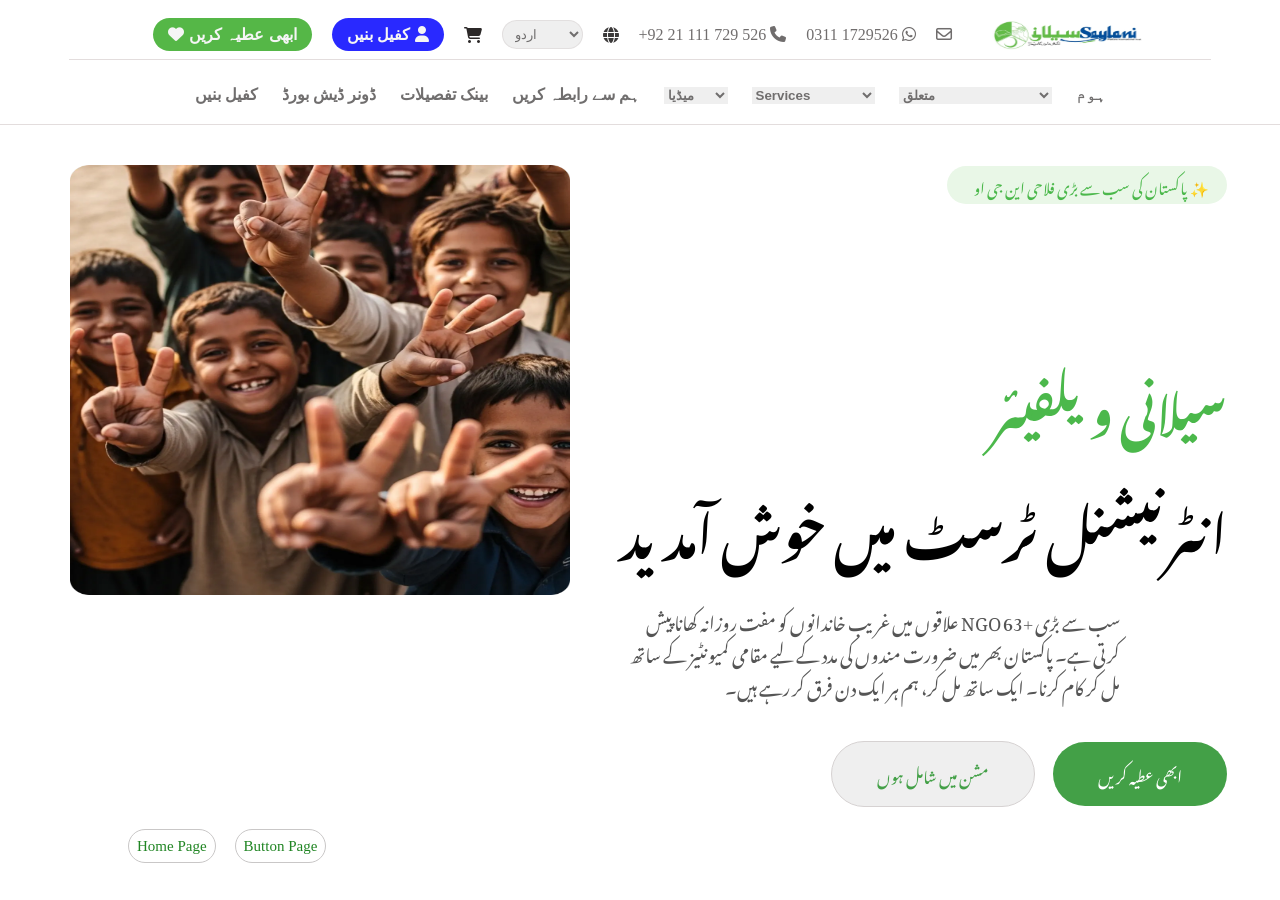
<file: index.html>
<!DOCTYPE html>
<html lang="en">
<head>
    <meta charset="UTF-8">
    <meta name="viewport" content="width=device-width, initial-scale=1.0">
    <title>Charitable & Non Governmental Organization In Pakistan</title>
    <link rel="preconnect" href="https://fonts.googleapis.com">
    <link rel="preconnect" href="https://fonts.gstatic.com" crossorigin>
    <link href="https://fonts.googleapis.com/css2?family=Noto+Nastaliq+Urdu:wght@400..700&display=swap" rel="stylesheet">
    <link rel="stylesheet" href="https://cdnjs.cloudflare.com/ajax/libs/font-awesome/6.4.0/css/all.min.css">
    <link rel="stylesheet" href="style.css">
    <link rel="icon" type="image/x-icon" href="images/saylanilogo.png" class="favicon">
</head>
<body>
    <header>
        <div class="top">
            <div class="left">
                <button class="green">
                    <i class="fa-solid fa-heart"></i> ابھی عطیہ کریں
                    
                </button>
                <button class="blue">کفیل بنیں <i class="fa-solid fa-user"></i></button>
                <i class="fa-solid fa-cart-shopping"></i>
                
                <select class="language">
                    <option value="english">انگریزی</option>
                    <option value="urdu" selected>اردو</option>
                </select>
                <i class="fa-solid fa-globe"></i>

                
                 <a href="tel:+92 21 111 729 526" class="tel1"> +92 21 111 729 526  <i class="fa-solid fa-phone"></i></a>   
                
                 <a href="tel:0311 1729526" class="tel1">0311 1729526 <i class="fa-brands fa-whatsapp"></i></a>
                 
                 <a href="mailto:info@saylaniwelfare.com" class="tel1"><i class="fa-regular fa-envelope"></i></a>
                 
                 <img src="images/saylani_logo.webp" alt="saylani-logo" class="logo">
                </div>
            </div>
        </div>
        <div class="down">
            <a href="#" class="nav">ہوم</a>
            <select class="firstdrop">
                <option value="rel" disabled selected >متعلق</option>
                <option value="Intro">Introduction</option>
                <option value="message">Chairman's Message</option>
                <option value="repo">Audit Reports</option>
                <option value="cert">Certificates</option>
                <option value="tax">Tax Exemption</option>
                    <option value="newsletter">Newsletter</option>
                    <option value="book">E-Book</option>
                    <option value="terms">Terms & Conditions</option>
                    <option value="policy">Privacy Policy</option>
                </select>
                
                <select class="seconddrop">
                    <option value="rel" disabled selected >Services</option>
                    <option value="health">Health</option>
                    <option value="education">Education</option>
                    <option value="food">Food & Ratio</option>
                    <option value="sadqah">Sadqah e Jariah</option>
                    <option value="tax">Tax Exemption</option>
                    <option value="newsletter">Newsletter</option>
                </select>
                
                <select class="thirddrop">
                    <option value="rel" disabled selected >میڈیا</option>
                    <option value="blog">Blog</option>
                    <option value="news">News</option>
                    <option value="videos">Videos</option>
                </select>
                <a href="#" class="nav">ہم سے رابطہ کریں</a>
                <a href="#" class="nav">بینک تفصیلات</a>
                <a href="#" class="nav">ڈونر ڈیش بورڈ</a>
                <a href="#" class="nav">کفیل بنیں</a>
            </div>
        </header>
        <div class="page">
     <div class="child-image">
         <img src="images/child-pic.webp" alt="child">
        </div>
        
        <div class="text-button">
            <div class="text">
                <p class="line">پاکستان کی سب سے بڑی فلاحی این جی او ✨</p>
                <h1 class="green-text">سيلانی ويلفيئر</h1>
                <h1 class="black-text">انٹرنیشنل ٹرسٹ میں خوش آمدید</h1>
                
                <p class="description">
                    سب سے بڑی <bdi>NGO 63+</bdi> علاقوں میں غریب خاندانوں کو مفت روزانہ کھانا پیش کرتی ہے۔ پاکستان بھر میں ضرورت مندوں کی مدد کے لیے مقامی کمیونٹیز کے ساتھ مل کر کام کرنا۔ ایک ساتھ مل کر، ہم ہر ایک دن فرق کر رہے ہیں۔
                </p>
            </div>
            
            <div class="button" dir="rtl">
    <button class="green-btn">ابھی عطیہ کریں</button>
    <button class="white-btn">مشن میں شامل ہوں</button>
</div>
</div>
</div>
<div class="page-link">
    <a href="index.html" class="pages-links">Home Page</a>
    <a href="button.html" class="pages-links">Button Page</a>
</div>
</body>
</file>
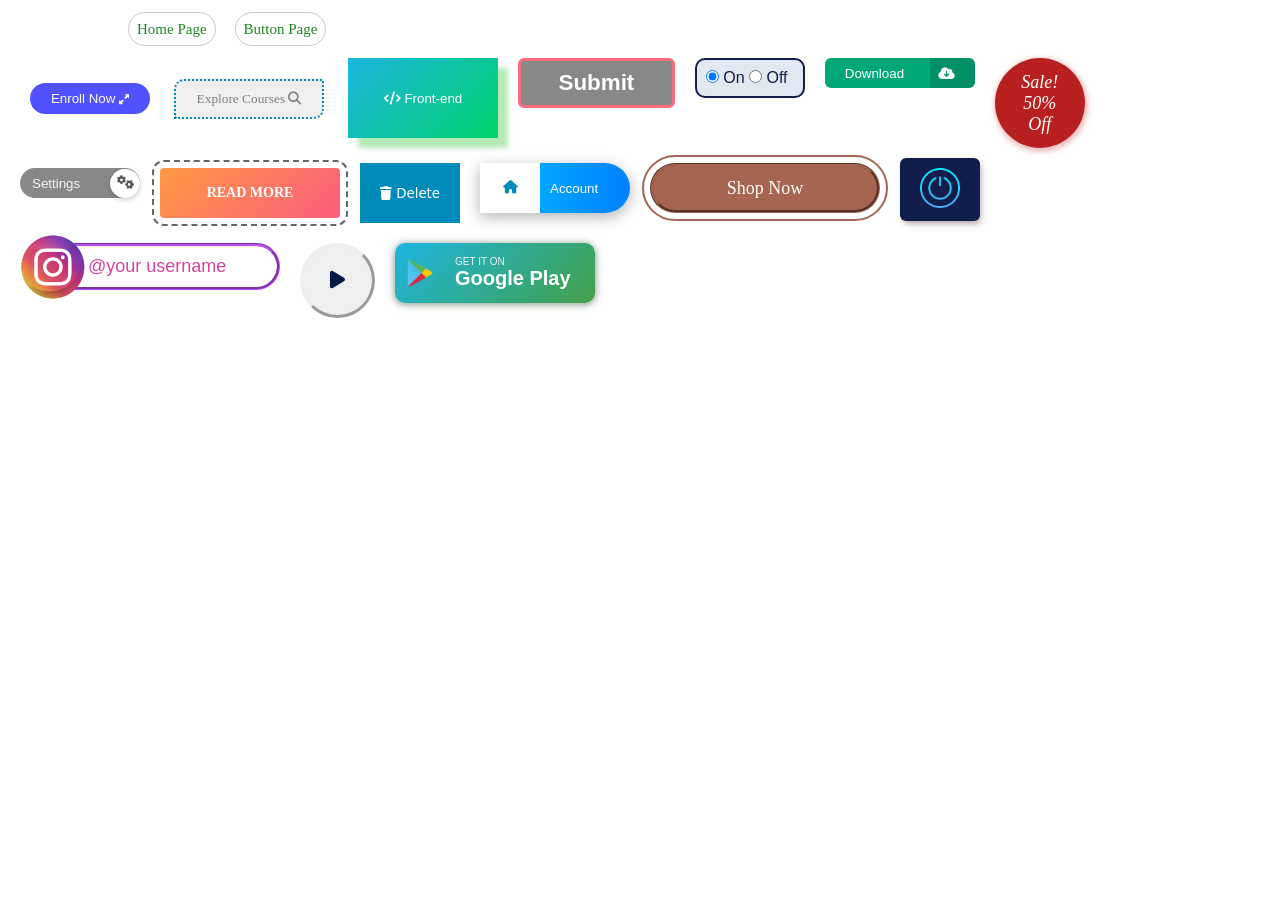
<file: button.html>
<!DOCTYPE html>
<html lang="en">
<head>
    <meta charset="UTF-8">
    <meta name="viewport" content="width=device-width, initial-scale=1.0">
    <title>Buttons</title>
    <link rel='stylesheet' href='https://cdn-uicons.flaticon.com/2.1.0/uicons-regular-straight/css/uicons-regular-straight.css'>
    <link rel="stylesheet" href="https://cdnjs.cloudflare.com/ajax/libs/font-awesome/6.4.0/css/all.min.css">
    <link rel="stylesheet" href="style.css">
</head>
<body>
    <div class="page-link">
    <a href="index.html" class="pages-links">Home Page</a>
    <a href="button.html" class="pages-links">Button Page</a>
    
</div>
<div class="container">

    <div class="buttons">
        <button class="simple">Enroll Now
          <i class="fa-solid fa-up-right-and-down-left-from-center"></i>

        </button>
        <button class="dotted"> Explore Courses
            <i class="fa-solid fa-magnifying-glass"></i>
        </button>
        <button class="square">
            <i class="fa-solid fa-code"></i>
            Front-end
        </button>    
     </div>
    <button class="stylish">Submit
    </button>
    
    <div class="radio-btn">
        <input type="radio" id="on-btn" name="status" value="on" checked>
        <label for="on-btn">On</label>
        <input type="radio" id="off-btn" name="status" value="off">
        <label for="off-btn">Off</label>
    </div>
    <button class="download">Download
        <i class="fa-solid fa-cloud-arrow-down"></i>
    </button>
    
    <button class="circle"> Sale! 50% 
       <br>
       Off
    </button>
</div>
<div class="container">
    <button class="setting">Settings
         <i class="fa-solid fa-gears"></i>
    </button>
    <button class="dashed">READ MORE
    </button>
    <button class="delete"><i class="fa-solid fa-trash"></i>
        Delete
    </button>
    <button class="account-btn"><i class="fa-solid fa-house"></i>
        Account
    </button>
    <button class="shop">Shop Now
        <i class="fi fi-rs-shopping-cart"></i>
    </button>
    <button class="power">
        <img src="images/power-on.png" alt="power">
    </button>
</div>
<div class="container">
    <button class="insta">
        <img src="images/instagram.png" alt="instagram">
         @your username
    </button>
    <button class="play-btn">
        <i class="fa-solid fa-play"></i>
    </button>
    <button class="google">
            <img src="images/playstore.png" alt="googleplay">
            
            <div class="playstore">
                <span class="small-text">GET IT ON</span>
                <span class="large-text">Google Play</span>
            </button>
</div>

</body>
</html>
</file>
<file: style.css>
* {
    margin: 0%;
    padding: 0%;
    box-sizing: border-box;
}
.text {
  font-family: 'Noto Nastaliq Urdu', serif;
}
header {
    width: 100%;
    height: 120px;
    /* border: 1px solid; */
    margin-top: 5px;
    color: rgb(112, 110, 110);
}
.top {
    width: 90%;
    height: 50%;
    margin: auto;
    /* border: 1px solid; */
    padding: 5px;
}
.left {
    width: 100%;
    height: 100%;
    border-bottom: 1px solid #e2dcdcf4;
    padding: 5px;
    display: flex;
    align-items: center;
    justify-content: center;
    gap: 20px;
}

.left > img {
width: 170px;
height: 30px;
padding-left: 20px;
}
.green {
    background-color: #55b747;
    color: whitesmoke;
    font-weight: bold;
    font-size: 16px;
    border: none;
    padding-left: 15px;
    margin-left: 15px;
    padding-right: 15px;
    padding-top: 7px;
    padding-bottom: 7px;
    border-radius: 30px;
}
.green:hover {
    background-color: #2a871e;
}
.blue {
    background-color: #0000ffd6;
    color: whitesmoke;
    font-weight: bold;
    font-size: 16px;
    border: none;
    padding-left: 15px;
    padding-right: 15px;
    padding-top: 7px;
    padding-bottom: 7px;
    border-radius: 30px;
    
}
.blue:hover {
    background-color: rgb(0, 0, 159);
}
.language {
    border-radius: 30px;
    border: #d5cfcf7e 1px solid;
    color: rgb(112, 110, 110);
    padding-left: 8px;
    padding-right: 8px;
    padding-top: 5px;
    padding-bottom:5px;
}
.tel1 {
    color: rgb(112, 109, 109);
    text-decoration: none;

}
.tel1:hover {
    color: #55b747;
}
.fa-globe {
    color: rgb(60, 58, 58);
}
.fa-cart-shopping {
    color: rgb(43, 40, 40);
}
.fa-globe:hover {
    color: #55b747;
}
.fa-cart-shopping:hover {
    color: #55b747;
}
.logo {
    display: inline-block;
}
.down {
    width: 100%;
    height: 50%;
    border-bottom: 1px solid #e2dcdcf4;
    align-content: center;
    text-align: center;
    font-weight: bold;
}
.nav {
    text-decoration: none;
    color: rgb(112, 110, 110);
    margin-left: 20px;  
}
.firstdrop {
    margin-left: 20px;
    border: none;
    color: rgb(112, 110, 110);
    font-weight: bold;
}
.seconddrop {
    border: none;
    color: rgb(112, 110, 110);
    margin-left: 20px;
    font-weight: bold;
}
.thirddrop {
    border: none;
    color: rgb(112, 110, 110);
    margin-left: 20px;
    font-weight: bold;
}
.nav:hover {
    color: #55b747;
}
.firstdrop:hover {
     color: #55b747;
}
.seconddrop:hover {
      color: #55b747;
}
.thirddrop:hover {
      color: #55b747;
}
.child-image {
    width: 500px;
    height: 430px;
    margin-left: 60px;
}
.child-image > img {
      width: 100%;
    height: 100%;

}
.line {
    font-size: 15px;
    color:  rgb(75, 184, 75);
    background-color: #e9f7e7;
    border-radius: 30px;
    width: 280px;
    /* padding: 8px; */
    padding-right: 18px;
    margin-right: 42px;
    margin-bottom: 140px;
    display: inline-block;
}
.green-text {
    color: rgb(75, 184, 75);
    margin-right: 42px;
    font-size: 48px;
}
.black-text {
    margin-right: 42px;
    font-size: 50px;
}

.description {
    color: rgb(112, 110, 110);
    margin-right: 90px;
    font-size: 15px;
}
.description {
  font-size: 18px;
  color: #555555;
  margin-top: 15px;
  max-width: 500px;
  line-height: 1.8;
}
.button {
  display: flex;
  margin-right: 42px;
  gap: 18px;
  align-items: center;
  margin-top: 40px;
}
.green-btn,
.white-btn {
  padding: 12px 45px;
  font-size: 16px;
  border-radius: 50px;
  font-family: 'Noto Nastaliq Urdu', sans-serif;

}
.green-btn {
  background-color: #43a047;
  color: #ffffff;
  border: none;
}
.green-btn:hover {
  background-color: #157518;
}
.white-btn {
    color: #43a047;
    border: 1px solid rgb(214, 210, 210)
}
.white-btn:hover {
  border-color: 1px solid rgb(214, 210, 210);
  background-color: #d3cccc;
}
.page {
    display: flex;
    padding: 10px;
    gap: 50px;
    margin-top: 30px;
}
.text-button {
    text-align: right;
}
.pages-links {
    text-decoration: none;
    font-size: 15px;
    color: #208523;
    background-color: rgb(255, 255, 255);
    border: 1px solid rgb(201, 199, 199);
    padding: 8px 8px;
    border-radius: 30px;
    margin-right: 15px;
}
.page-link {
    margin-left: 10%;
    margin-top: 20px;
}

/* For button: */

.simple {
    width: 120px;
    font-family: 'Poppins', sans-serif;;
    padding: 8px;
    border-radius: 30px;
    color: white;
    background-color: rgb(81, 81, 255);
    border: none;
    margin-top: 36px;
    margin-left: 30px;
    cursor: pointer;
}
.simple i {
   color: white;
   font-size: 10px;
}
.simple:hover {
    background-color: rgb(59, 59, 212);
}
.dotted {
    width: 150px;
    font-family: Georgia, 'Times New Roman', Times, serif;
    padding: 10px;
    border: 2px dotted #008CBA;
    border-top-left-radius: 10px;
    border-bottom-right-radius: 10px;
    margin-left: 20px;
    color: grey;
}
.dotted:hover {
    background-color: rgb(228, 228, 228);
}
.square {
    color: white;
    background: linear-gradient(135deg, #1cb5e0, #00d26a);
    border: none;
    width: 150px;
    height: 80px;
    margin-top: 20px;
    box-shadow: 10px 10px 5px 0px rgba(157,225,157,0.75);
-webkit-box-shadow: 10px 10px 5px 0px rgba(157,225,157,0.75);
-moz-box-shadow: 10px 10px 5px 0px rgba(157,225,157,0.75);
    margin-left: 20px;
}
.stylish {
    color: #ffffff;
     border-radius: 6px;
     height: 50px;
     font-size: 1.4em;
     font-weight: 600;
     padding: 4px;
     text-decoration: none;
     width: 7em;
     margin-top: 20px;
     margin-left: 20px;
     background-color: rgb(138, 135, 135);
     border: 3px solid #fa6d80;
}
.stylish:hover {
     background: linear-gradient(135deg, #008aff, #86d472);
}
.radio-btn {
    border: 2px solid;
    border-radius: 10px ;
    background-color: #e2e8f0;
    padding: 9px;
    width: 110px;
    height: 40px;
    margin-top: 20px;
    margin-left: 20px;
    font-family: 'Roboto', 'Google Sans', sans-serif;
    color: #111D4A;
}
.container {
    display: flex;
}
.download {
    width: 150px;
    height: 30px;
    margin-left: 20px;
    margin-top: 20px;
    border-radius: 6px;
    border: none;
    background: linear-gradient(to right, #00a878 70%, #008f66 70%);
    color: #fff;
}
.download:hover {
    background: linear-gradient(to right, #00bc88 70%, #00a072 70%);
}
.fa-cloud-arrow-down {
    padding-left: 30px;
}
.circle {
    width: 90px;
    height: 90px;
    margin-left: 20px;
    margin-top: 20px;
    border: none;
    border-radius: 50%;
    border-color: rgb(248, 166, 166);
    padding: 10px;
    font-family: 'Playfair Display';
    font-style: italic;
    font-size: 18px;
    color: #fff;
    cursor: pointer;
    text-align: center;
    background-color: rgb(184, 32, 32);
    box-shadow: 1px 2px 5px 2px rgba(231,168,168,0.75);
-webkit-box-shadow: 1px 2px 5px 2px rgba(231,168,168,0.75);
-moz-box-shadow: 1px 2px 5px 2px rgba(231,168,168,0.75);
}
.circle:hover {
    background: #ff3737;
background: linear-gradient(90deg,#ff3737 0%, #461111 80%);
background: -webkit-linear-gradient(90deg,#ff3737 0%, #461111 80%);
background: -moz-linear-gradient(90deg,#ff3737 0%, #461111 80%);
}
.setting {
    margin-top: 20px;
    margin-left: 20px;
    width: 120px;
    height: 30px;
    border: none;
    border-radius: 20px;
    display: flex;
    align-items: center;
    gap: 18px;
    padding-left: 12px;
    padding-bottom: 15px;
    padding-top: 15px;
    background-color: rgb(138, 135, 135);
    color: whitesmoke;
}
.setting i {
    width: 32px;
    height: 29px;
    margin-left: 12px;
    background-color: #ffffff;
    border-radius: 50%;
    display: flex;
    justify-content: center;
    align-items: center;
    box-shadow: 0 2px 5px rgba(0, 0, 0, 0.2);
    color: rgb(88, 87, 87);
}
.setting:hover {
    background-color: rgb(102, 100, 100);
}
.dashed {
    background: linear-gradient(135deg, #ff9944, #fc5c7d);
    border: none;
    width: 180px;
    height: 50px;
    border-radius: 4px;
    color: #ffffff;
    font-size: 14px;
    font-weight: bold;
    padding: 14px 40px;
    cursor: pointer;
    margin-top: 20px;
    margin-left: 20px;
    font-family:Cambria, Cochin, Georgia, Times, 'Times New Roman', serif;
    outline: 2px dashed #666666;
    outline-offset: 6px;
    }
    .dashed:hover {
      background: linear-gradient(140deg, #ff8944, #fc9c7d);
    }
    .delete {
        width: 100px;
        height: 60px;
        margin-top: 15px;
        margin-left: 20px;
        background-color: #008CBA;
        color: white;
        font-family:system-ui, -apple-system, BlinkMacSystemFont, 'Segoe UI', Roboto, Oxygen, Ubuntu, Cantarell, 'Open Sans', 'Helvetica Neue', sans-serif;
        border: none;
    }
    .delete:hover {
    background-color:#008aff;
    }
    .account-btn {
    display: flex;
    align-items: center;
    gap: 10px;
    width: 150px;
    height: 50px;
    background: linear-gradient(90deg, #00bfff, #0080ff);
    margin-top: 15px;
    margin-left: 20px;
    border: none;
    border-radius: 0 50px 50px 0;
    padding: 0;
    cursor: pointer;
    color: white ;
    overflow: hidden;
    box-shadow: 0 4px 15px rgba(0, 0, 0, 0.3);
    }
    .account-btn:hover {
        background: linear-gradient(70deg, #50bfff, #7080ff);
    }
    .account-btn i {
    color:#008CBA;
    width: 60px;
    height: 50px;
    background-color: white;
    display: flex;
    justify-content: center;
    align-items: center;
    }
    .shop {
        width: 230px;
        height: 50px;
        border: groove;
        border-color: #a66550;
        margin-top: 15px;
        margin-left: 20px;
        border-radius: 30px;
        background-color: rgb(166,101,80);
        font-size: 18px;
        color: snow;
        font-family:cursive;
        outline: 2px solid rgb(166,101,80);;
        outline-offset: 6px;
    }
    .power{
        width: 80px;
        height: 63px;
        margin-top: 10px;
        margin-left: 20px;
        border: none;
        border-radius: 6px;
        background-color: #111D4A;
        box-shadow: 2px 4px 7px -2px rgba(132,109,109,0.75);
-webkit-box-shadow: 2px 4px 7px -2px rgba(132,109,109,0.75);
-moz-box-shadow: 2px 4px 7px -2px rgba(132,109,109,0.75);
    }
    .power img {
        width: 40px;
        height: 40px;
    }
    .power:hover {
        background-color: #203274;
    }
    .insta {
        width: 240px;
        height: 47px;
        border: groove;
        border-color: #be4df8;
        margin-top: 20px;
        margin-left: 40px;
        display: flex;
        align-items: center;
        font-size: 18px;
        border-radius: 30px;
        background-color: white;
        color: #d544a1;
    }
    .insta img {    
        width: 70px;
        height:70px;
        border-radius: 50%;
        display: flex;
        margin-left: -25px        
    }
    .insta:hover {
        background-color: #ece4db;
    }
    .play-btn {
    width: 75px;
    height: 75px;
    margin-left: 20px;
    margin-top: 20px;
    border: outset;
    border-radius: 50%;
    font-size: 20px;
    color: #fff;
    cursor: pointer;
    }
    .play-btn i {
        color: #001845;
    }
    .play-btn i:hover {
        color: #0353a4;
    }
    .google {
    color: white;
    margin-top: 20px;
    margin-left: 20px;
    background: linear-gradient(135deg, #1cb5e0, #43a047);
    border: none;
    border-radius: 10px;
    width: 200px;
    display: flex;
    align-items: center;
    gap: 20px;
    height: 60px;
    padding-left: 10px;
    font-family: 'Roboto', 'Google Sans', sans-serif;
    cursor: pointer;
    box-shadow: 0px 1px 7px 1px rgba(118,136,118,0.75);
-webkit-box-shadow: 0px 1px 7px 1px rgba(118,136,118,0.75);
-moz-box-shadow: 0px 1px 7px 1px rgba(118,136,118,0.75);
}
.playstore {
    display: flex;
    flex-direction: column;
    align-items: flex-start;
}
.google img {
    width: 30px;
    height: 30px;
}
.small-text {
  font-size: 10px;
  font-weight: 500;
  color: #f1f5f9;
}
.large-text {
  font-size: 20px;
  font-weight: 700;
}
</file>
